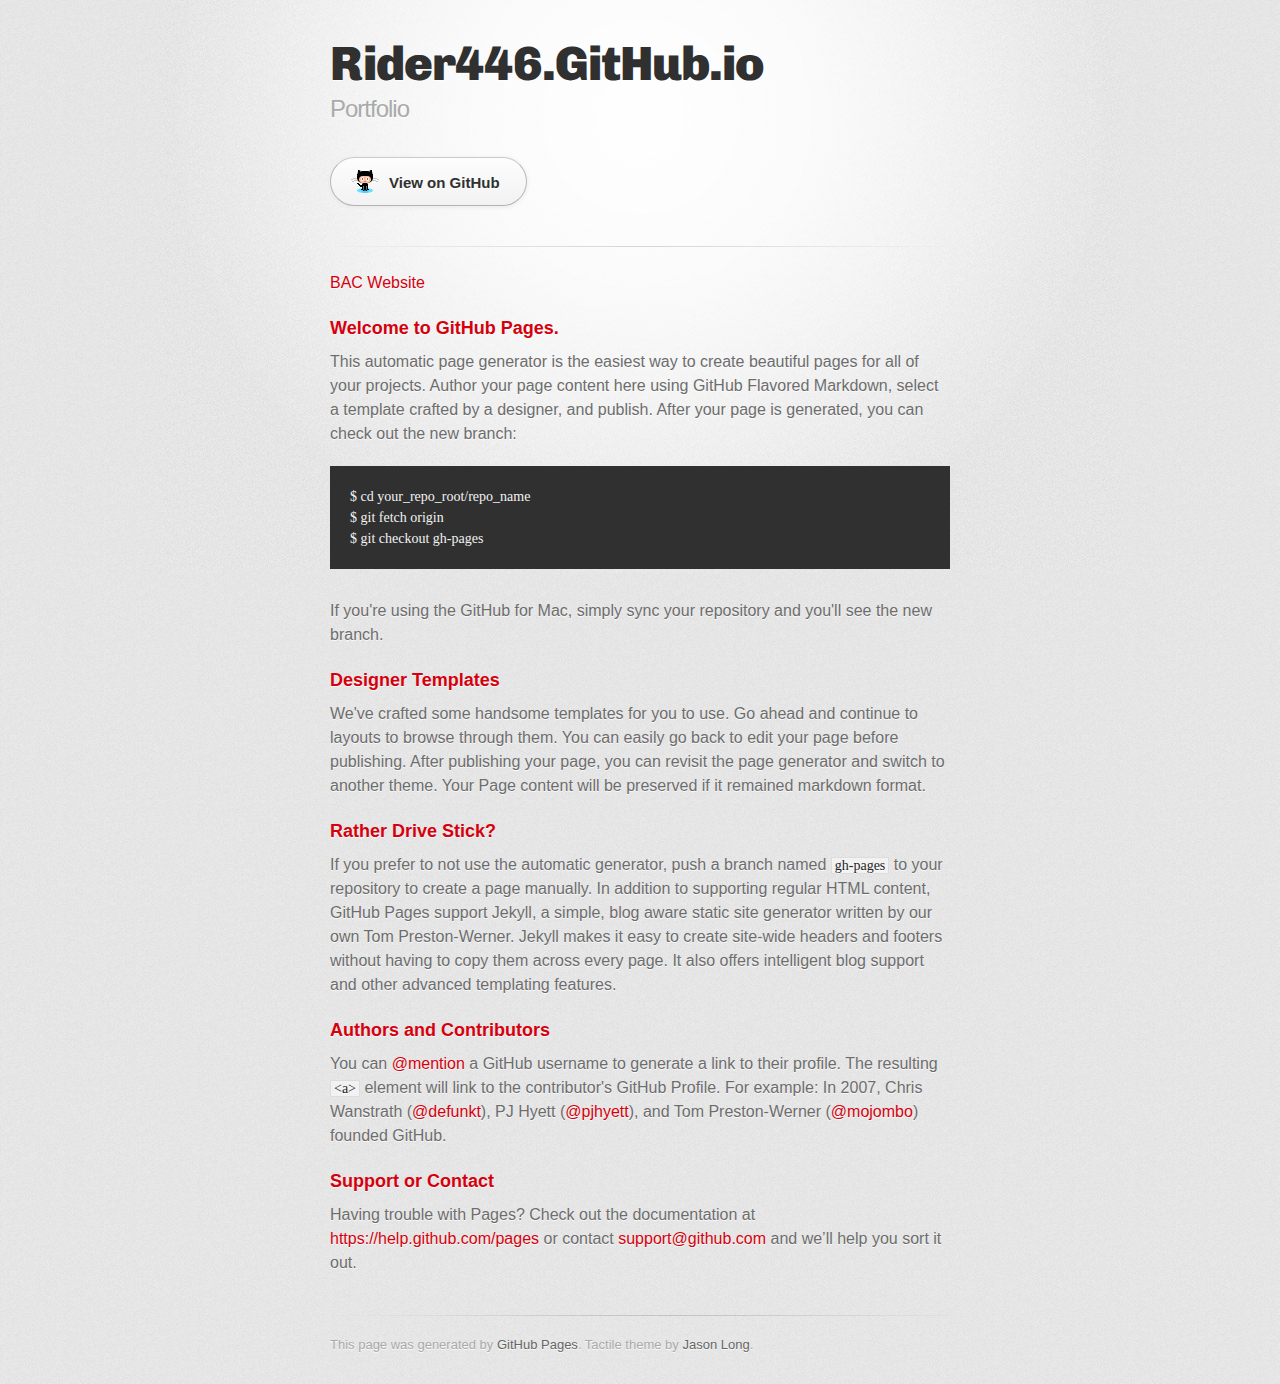
<file: index.html>
<!DOCTYPE html>
<html>
  <head>
    <meta charset='utf-8'>
    <meta http-equiv="X-UA-Compatible" content="chrome=1">
    <link href='https://fonts.googleapis.com/css?family=Chivo:900' rel='stylesheet' type='text/css'>
    <link rel="stylesheet" type="text/css" href="stylesheets/stylesheet.css" media="screen">
    <link rel="stylesheet" type="text/css" href="stylesheets/pygment_trac.css" media="screen">
    <link rel="stylesheet" type="text/css" href="stylesheets/print.css" media="print">
    <!--[if lt IE 9]>
    <script src="//html5shiv.googlecode.com/svn/trunk/html5.js"></script>
    <![endif]-->
    <title>Rider446.GitHub.io by rider446</title>
  </head>

  <body>
    <div id="container">
      <div class="inner">

        <header>
          <h1>Rider446.GitHub.io</h1>
          <h2>Portfolio</h2>
        </header>

        <section id="downloads" class="clearfix">
          <a href="https://github.com/rider446" id="view-on-github" class="button"><span>View on GitHub</span></a>
        </section>

        <hr>

        <section id="main_content">
          <p><a href="/bacApp">BAC Website</a></p>

<h3>
<a id="welcome-to-github-pages" class="anchor" href="#welcome-to-github-pages" aria-hidden="true"><span class="octicon octicon-link"></span></a>Welcome to GitHub Pages.</h3>

<p>This automatic page generator is the easiest way to create beautiful pages for all of your projects. Author your page content here using GitHub Flavored Markdown, select a template crafted by a designer, and publish. After your page is generated, you can check out the new branch:</p>

<pre><code>$ cd your_repo_root/repo_name
$ git fetch origin
$ git checkout gh-pages
</code></pre>

<p>If you're using the GitHub for Mac, simply sync your repository and you'll see the new branch.</p>

<h3>
<a id="designer-templates" class="anchor" href="#designer-templates" aria-hidden="true"><span class="octicon octicon-link"></span></a>Designer Templates</h3>

<p>We've crafted some handsome templates for you to use. Go ahead and continue to layouts to browse through them. You can easily go back to edit your page before publishing. After publishing your page, you can revisit the page generator and switch to another theme. Your Page content will be preserved if it remained markdown format.</p>

<h3>
<a id="rather-drive-stick" class="anchor" href="#rather-drive-stick" aria-hidden="true"><span class="octicon octicon-link"></span></a>Rather Drive Stick?</h3>

<p>If you prefer to not use the automatic generator, push a branch named <code>gh-pages</code> to your repository to create a page manually. In addition to supporting regular HTML content, GitHub Pages support Jekyll, a simple, blog aware static site generator written by our own Tom Preston-Werner. Jekyll makes it easy to create site-wide headers and footers without having to copy them across every page. It also offers intelligent blog support and other advanced templating features.</p>

<h3>
<a id="authors-and-contributors" class="anchor" href="#authors-and-contributors" aria-hidden="true"><span class="octicon octicon-link"></span></a>Authors and Contributors</h3>

<p>You can <a href="https://github.com/blog/821" class="user-mention">@mention</a> a GitHub username to generate a link to their profile. The resulting <code>&lt;a&gt;</code> element will link to the contributor's GitHub Profile. For example: In 2007, Chris Wanstrath (<a href="https://github.com/defunkt" class="user-mention">@defunkt</a>), PJ Hyett (<a href="https://github.com/pjhyett" class="user-mention">@pjhyett</a>), and Tom Preston-Werner (<a href="https://github.com/mojombo" class="user-mention">@mojombo</a>) founded GitHub.</p>

<h3>
<a id="support-or-contact" class="anchor" href="#support-or-contact" aria-hidden="true"><span class="octicon octicon-link"></span></a>Support or Contact</h3>

<p>Having trouble with Pages? Check out the documentation at <a href="https://help.github.com/pages">https://help.github.com/pages</a> or contact <a href="mailto:support@github.com">support@github.com</a> and we’ll help you sort it out.</p>
        </section>

        <footer>
          This page was generated by <a href="https://pages.github.com">GitHub Pages</a>. Tactile theme by <a href="https://twitter.com/jasonlong">Jason Long</a>.
        </footer>

        
      </div>
    </div>
  </body>
</html>
</file>
<file: stylesheets/pygment_trac.css>
.highlight  { background: #ffffff; }
.highlight .c { color: #999988; font-style: italic } /* Comment */
.highlight .err { color: #a61717; background-color: #e3d2d2 } /* Error */
.highlight .k { font-weight: bold } /* Keyword */
.highlight .o { font-weight: bold } /* Operator */
.highlight .cm { color: #999988; font-style: italic } /* Comment.Multiline */
.highlight .cp { color: #999999; font-weight: bold } /* Comment.Preproc */
.highlight .c1 { color: #999988; font-style: italic } /* Comment.Single */
.highlight .cs { color: #999999; font-weight: bold; font-style: italic } /* Comment.Special */
.highlight .gd { color: #000000; background-color: #ffdddd } /* Generic.Deleted */
.highlight .gd .x { color: #000000; background-color: #ffaaaa } /* Generic.Deleted.Specific */
.highlight .ge { font-style: italic } /* Generic.Emph */
.highlight .gr { color: #aa0000 } /* Generic.Error */
.highlight .gh { color: #999999 } /* Generic.Heading */
.highlight .gi { color: #000000; background-color: #ddffdd } /* Generic.Inserted */
.highlight .gi .x { color: #000000; background-color: #aaffaa } /* Generic.Inserted.Specific */
.highlight .go { color: #888888 } /* Generic.Output */
.highlight .gp { color: #555555 } /* Generic.Prompt */
.highlight .gs { font-weight: bold } /* Generic.Strong */
.highlight .gu { color: #800080; font-weight: bold; } /* Generic.Subheading */
.highlight .gt { color: #aa0000 } /* Generic.Traceback */
.highlight .kc { font-weight: bold } /* Keyword.Constant */
.highlight .kd { font-weight: bold } /* Keyword.Declaration */
.highlight .kn { font-weight: bold } /* Keyword.Namespace */
.highlight .kp { font-weight: bold } /* Keyword.Pseudo */
.highlight .kr { font-weight: bold } /* Keyword.Reserved */
.highlight .kt { color: #445588; font-weight: bold } /* Keyword.Type */
.highlight .m { color: #009999 } /* Literal.Number */
.highlight .s { color: #d14 } /* Literal.String */
.highlight .na { color: #008080 } /* Name.Attribute */
.highlight .nb { color: #0086B3 } /* Name.Builtin */
.highlight .nc { color: #445588; font-weight: bold } /* Name.Class */
.highlight .no { color: #008080 } /* Name.Constant */
.highlight .ni { color: #800080 } /* Name.Entity */
.highlight .ne { color: #990000; font-weight: bold } /* Name.Exception */
.highlight .nf { color: #990000; font-weight: bold } /* Name.Function */
.highlight .nn { color: #555555 } /* Name.Namespace */
.highlight .nt { color: #000080 } /* Name.Tag */
.highlight .nv { color: #008080 } /* Name.Variable */
.highlight .ow { font-weight: bold } /* Operator.Word */
.highlight .w { color: #bbbbbb } /* Text.Whitespace */
.highlight .mf { color: #009999 } /* Literal.Number.Float */
.highlight .mh { color: #009999 } /* Literal.Number.Hex */
.highlight .mi { color: #009999 } /* Literal.Number.Integer */
.highlight .mo { color: #009999 } /* Literal.Number.Oct */
.highlight .sb { color: #d14 } /* Literal.String.Backtick */
.highlight .sc { color: #d14 } /* Literal.String.Char */
.highlight .sd { color: #d14 } /* Literal.String.Doc */
.highlight .s2 { color: #d14 } /* Literal.String.Double */
.highlight .se { color: #d14 } /* Literal.String.Escape */
.highlight .sh { color: #d14 } /* Literal.String.Heredoc */
.highlight .si { color: #d14 } /* Literal.String.Interpol */
.highlight .sx { color: #d14 } /* Literal.String.Other */
.highlight .sr { color: #009926 } /* Literal.String.Regex */
.highlight .s1 { color: #d14 } /* Literal.String.Single */
.highlight .ss { color: #990073 } /* Literal.String.Symbol */
.highlight .bp { color: #999999 } /* Name.Builtin.Pseudo */
.highlight .vc { color: #008080 } /* Name.Variable.Class */
.highlight .vg { color: #008080 } /* Name.Variable.Global */
.highlight .vi { color: #008080 } /* Name.Variable.Instance */
.highlight .il { color: #009999 } /* Literal.Number.Integer.Long */

.type-csharp .highlight .k { color: #0000FF }
.type-csharp .highlight .kt { color: #0000FF }
.type-csharp .highlight .nf { color: #000000; font-weight: normal }
.type-csharp .highlight .nc { color: #2B91AF }
.type-csharp .highlight .nn { color: #000000 }
.type-csharp .highlight .s { color: #A31515 }
.type-csharp .highlight .sc { color: #A31515 }
</file>
<file: stylesheets/print.css>
html, body, div, span, applet, object, iframe,
h1, h2, h3, h4, h5, h6, p, blockquote, pre,
a, abbr, acronym, address, big, cite, code,
del, dfn, em, img, ins, kbd, q, s, samp,
small, strike, strong, sub, sup, tt, var,
b, u, i, center,
dl, dt, dd, ol, ul, li,
fieldset, form, label, legend,
table, caption, tbody, tfoot, thead, tr, th, td,
article, aside, canvas, details, embed,
figure, figcaption, footer, header, hgroup,
menu, nav, output, ruby, section, summary,
time, mark, audio, video {
  padding: 0;
  margin: 0;
  font: inherit;
  font-size: 100%;
  vertical-align: baseline;
  border: 0;
}
/* HTML5 display-role reset for older browsers */
article, aside, details, figcaption, figure,
footer, header, hgroup, menu, nav, section {
  display: block;
}
body {
  line-height: 1;
}
ol, ul {
  list-style: none;
}
blockquote, q {
  quotes: none;
}
blockquote:before, blockquote:after,
q:before, q:after {
  content: '';
  content: none;
}
table {
  border-spacing: 0;
  border-collapse: collapse;
}
body {
  font-family: 'Helvetica Neue', Helvetica, Arial, serif;
  font-size: 13px;
  line-height: 1.5;
  color: #000;
}

a {
  font-weight: bold;
  color: #d5000d;
}

header {
  padding-top: 35px;
  padding-bottom: 10px;
}

header h1 {
  font-size: 48px;
  font-weight: bold;
  line-height: 1.2;
  color: #303030;
  letter-spacing: -1px;
}

header h2 {
  font-size: 24px;
  font-weight: normal;
  line-height: 1.3;
  color: #aaa;
  letter-spacing: -1px;
}
#downloads {
  display: none;
}
#main_content {
  padding-top: 20px;
}

code, pre {
  margin-bottom: 30px;
  font-family: Monaco, "Bitstream Vera Sans Mono", "Lucida Console", Terminal;
  font-size: 12px;
  color: #222;
}

code {
  padding: 0 3px;
}

pre {
  padding: 20px;
  overflow: auto;
  border: solid 1px #ddd;
}
pre code {
  padding: 0;
}

ul, ol, dl {
  margin-bottom: 20px;
}


/* COMMON STYLES */

table {
  width: 100%;
  border: 1px solid #ebebeb;
}

th {
  font-weight: 500;
}

td {
  font-weight: 300;
  text-align: center;
  border: 1px solid #ebebeb;
}

form {
  padding: 20px;
  background: #f2f2f2;

}


/* GENERAL ELEMENT TYPE STYLES */

h1 {
  font-size: 2.8em;
}

h2 {
  margin-bottom: 8px;
  font-size: 22px;
  font-weight: bold;
  color: #303030;
}

h3 {
  margin-bottom: 8px;
  font-size: 18px;
  font-weight: bold;
  color: #d5000d;
}

h4 {
  font-size: 16px;
  font-weight: bold;
  color: #303030;
}

h5 {
  font-size: 1em;
  color: #303030;
}

h6 {
  font-size: .8em;
  color: #303030;
}

p {
  margin-bottom: 20px;
  font-weight: 300;
}

a {
  text-decoration: none;
}

p a {
  font-weight: 400;
}

blockquote {
  padding: 0 0 0 30px;
  margin-bottom: 20px;
  font-size: 1.6em;
  border-left: 10px solid #e9e9e9;
}

ul li {
  list-style-position: inside;
  list-style: disc;
  padding-left: 20px;
}

ol li {
  list-style-position: inside;
  list-style: decimal;
  padding-left: 3px;
}

dl dd {
  font-style: italic;
  font-weight: 100;
}

footer {
  padding-top: 20px;
  padding-bottom: 30px;
  margin-top: 40px;
  font-size: 13px;
  color: #aaa;
}

footer a {
  color: #666;
}

/* MISC */
.clearfix:after {
  display: block;
  height: 0;
  clear: both;
  visibility: hidden;
  content: '.';
}

.clearfix {display: inline-block;}
* html .clearfix {height: 1%;}
.clearfix {display: block;}
</file>
<file: stylesheets/stylesheet.css>
/* http://meyerweb.com/eric/tools/css/reset/
   v2.0 | 20110126
   License: none (public domain)
*/
html, body, div, span, applet, object, iframe,
h1, h2, h3, h4, h5, h6, p, blockquote, pre,
a, abbr, acronym, address, big, cite, code,
del, dfn, em, img, ins, kbd, q, s, samp,
small, strike, strong, sub, sup, tt, var,
b, u, i, center,
dl, dt, dd, ol, ul, li,
fieldset, form, label, legend,
table, caption, tbody, tfoot, thead, tr, th, td,
article, aside, canvas, details, embed,
figure, figcaption, footer, header, hgroup,
menu, nav, output, ruby, section, summary,
time, mark, audio, video {
	padding: 0;
	margin: 0;
	font: inherit;
	font-size: 100%;
	vertical-align: baseline;
	border: 0;
}
/* HTML5 display-role reset for older browsers */
article, aside, details, figcaption, figure,
footer, header, hgroup, menu, nav, section {
	display: block;
}
body {
	line-height: 1;
}
ol, ul {
	list-style: none;
}
blockquote, q {
	quotes: none;
}
blockquote:before, blockquote:after,
q:before, q:after {
	content: '';
	content: none;
}
table {
	border-spacing: 0;
	border-collapse: collapse;
}

/* LAYOUT STYLES */
body {
  font-family: 'Helvetica Neue', Helvetica, Arial, serif;
  font-size: 1em;
  line-height: 1.5;
  color: #6d6d6d;
  text-shadow: 0 1px 0 rgba(255, 255, 255, 0.8);
  background: #e7e7e7 url(../images/body-bg.png) 0 0 repeat;
}

a {
  color: #d5000d;
}
a:hover {
  color: #c5000c;
}

header {
  padding-top: 35px;
  padding-bottom: 25px;
}

header h1 {
  font-family: 'Chivo', 'Helvetica Neue', Helvetica, Arial, serif;
  font-size: 48px; font-weight: 900;
  line-height: 1.2;
  color: #303030;
  letter-spacing: -1px;
}

header h2 {
  font-size: 24px;
  font-weight: normal;
  line-height: 1.3;
  color: #aaa;
  letter-spacing: -1px;
}

#container {
  min-height: 595px;
  background: transparent url(../images/highlight-bg.jpg) 50% 0 no-repeat;
}

.inner {
  width: 620px;
  margin: 0 auto;
}

#container .inner img {
  max-width: 100%;
}

#downloads {
  margin-bottom: 40px;
}

a.button {
  display: block;
  float: left;
  width: 179px;
  padding: 12px 8px 12px 8px;
  margin-right: 14px;
  font-size: 15px;
  font-weight: bold;
  line-height: 25px;
  color: #303030;
  background: #fdfdfd; /* Old browsers */
  background: -moz-linear-gradient(top,  #fdfdfd 0%, #f2f2f2 100%); /* FF3.6+ */
  background: -webkit-gradient(linear, left top, left bottom, color-stop(0%,#fdfdfd), color-stop(100%,#f2f2f2)); /* Chrome,Safari4+ */
  background: -webkit-linear-gradient(top,  #fdfdfd 0%,#f2f2f2 100%); /* Chrome10+,Safari5.1+ */
  background: -o-linear-gradient(top,  #fdfdfd 0%,#f2f2f2 100%); /* Opera 11.10+ */
  background: -ms-linear-gradient(top,  #fdfdfd 0%,#f2f2f2 100%); /* IE10+ */
  background: linear-gradient(top,  #fdfdfd 0%,#f2f2f2 100%); /* W3C */
  filter: progid:DXImageTransform.Microsoft.gradient( startColorstr='#fdfdfd', endColorstr='#f2f2f2',GradientType=0 ); /* IE6-9 */
  border-top: solid 1px #cbcbcb;
  border-right: solid 1px #b7b7b7;
  border-bottom: solid 1px #b3b3b3;
  border-left: solid 1px #b7b7b7;
  border-radius: 30px;
  -webkit-box-shadow: 10px 10px 5px #888;
  -moz-box-shadow: 10px 10px 5px #888;
  box-shadow: 0px 1px 5px #e8e8e8;
  -moz-border-radius: 30px;
  -webkit-border-radius: 30px;
}
a.button:hover {
  background: #fafafa; /* Old browsers */
  background: -moz-linear-gradient(top,  #fdfdfd 0%, #f6f6f6 100%); /* FF3.6+ */
  background: -webkit-gradient(linear, left top, left bottom, color-stop(0%,#fdfdfd), color-stop(100%,#f6f6f6)); /* Chrome,Safari4+ */
  background: -webkit-linear-gradient(top,  #fdfdfd 0%,#f6f6f6 100%); /* Chrome10+,Safari5.1+ */
  background: -o-linear-gradient(top,  #fdfdfd 0%,#f6f6f6 100%); /* Opera 11.10+ */
  background: -ms-linear-gradient(top,  #fdfdfd 0%,#f6f6f6 100%); /* IE10+ */
  background: linear-gradient(top,  #fdfdfd 0%,#f6f6f6, 100%); /* W3C */
  filter: progid:DXImageTransform.Microsoft.gradient( startColorstr='#fdfdfd', endColorstr='#f6f6f6',GradientType=0 ); /* IE6-9 */
  border-top: solid 1px #b7b7b7;
  border-right: solid 1px #b3b3b3;
  border-bottom: solid 1px #b3b3b3;
  border-left: solid 1px #b3b3b3;
}

a.button span {
  display: block;
  height: 23px;
  padding-left: 50px;
}

#download-zip span {
  background: transparent url(../images/zip-icon.png) 12px 50% no-repeat;
}
#download-tar-gz span {
  background: transparent url(../images/tar-gz-icon.png) 12px 50% no-repeat;
}
#view-on-github span {
  background: transparent url(../images/octocat-icon.png) 12px 50% no-repeat;
}
#view-on-github {
  margin-right: 0;
}

code, pre {
  margin-bottom: 30px;
  font-family: Monaco, "Bitstream Vera Sans Mono", "Lucida Console", Terminal;
  font-size: 14px;
  color: #222;
}

code {
  padding: 0 3px;
  background-color: #f2f2f2;
  border: solid 1px #ddd;
}

pre {
  padding: 20px;
  overflow: auto;
  color: #f2f2f2;
  text-shadow: none;
  background: #303030;
}
pre code {
  padding: 0;
  color: #f2f2f2;
  background-color: #303030;
  border: none;
}

ul, ol, dl {
  margin-bottom: 20px;
}


/* COMMON STYLES */

hr {
  height: 1px;
  padding-bottom: 1em;
  margin-top: 1em;
  line-height: 1px;
  background: transparent url('../images/hr.png') 50% 0 no-repeat;
  border: none;
}

strong {
  font-weight: bold;
}

em {
  font-style: italic;
}

table {
  width: 100%;
  border: 1px solid #ebebeb;
}

th {
  font-weight: 500;
}

td {
  font-weight: 300;
  text-align: center;
  border: 1px solid #ebebeb;
}

form {
  padding: 20px;
  background: #f2f2f2;

}


/* GENERAL ELEMENT TYPE STYLES */

h1 {
  font-size: 32px;
}

h2 {
  margin-bottom: 8px;
  font-size: 22px;
  font-weight: bold;
  color: #303030;
}

h3 {
  margin-bottom: 8px;
  font-size: 18px;
  font-weight: bold;
  color: #d5000d;
}

h4 {
  font-size: 16px;
  font-weight: bold;
  color: #303030;
}

h5 {
  font-size: 1em;
  color: #303030;
}

h6 {
  font-size: .8em;
  color: #303030;
}

p {
  margin-bottom: 20px;
  font-weight: 300;
}

a {
  text-decoration: none;
}

p a {
  font-weight: 400;
}

blockquote {
  padding: 0 0 0 30px;
  margin-bottom: 20px;
  font-size: 1.6em;
  border-left: 10px solid #e9e9e9;
}

ul li {
  list-style-position: inside;
  list-style: disc;
  padding-left: 20px;
}

ol li {
  list-style-position: inside;
  list-style: decimal;
  padding-left: 3px;
}

dl dt {
  color: #303030;
}

footer {
  padding-top: 20px;
  padding-bottom: 30px;
  margin-top: 40px;
  font-size: 13px;
  color: #aaa;
  background: transparent url('../images/hr.png') 0 0 no-repeat;
}

footer a {
  color: #666;
}
footer a:hover {
  color: #444;
}

/* MISC */
.clearfix:after {
  display: block;
  height: 0;
  clear: both;
  visibility: hidden;
  content: '.';
}

.clearfix {display: inline-block;}
* html .clearfix {height: 1%;}
.clearfix {display: block;}

/* #Media Queries
================================================== */

/* Smaller than standard 960 (devices and browsers) */
@media only screen and (max-width: 959px) { }

/* Tablet Portrait size to standard 960 (devices and browsers) */
@media only screen and (min-width: 768px) and (max-width: 959px) { }

/* All Mobile Sizes (devices and browser) */
@media only screen and (max-width: 767px) {
  header {
    padding-top: 10px;
    padding-bottom: 10px;
  }
  #downloads {
    margin-bottom: 25px;
  }
  #download-zip, #download-tar-gz {
    display: none;
  }
  .inner {
    width: 94%;
    margin: 0 auto;
  }
}

/* Mobile Landscape Size to Tablet Portrait (devices and browsers) */
@media only screen and (min-width: 480px) and (max-width: 767px) { }

/* Mobile Portrait Size to Mobile Landscape Size (devices and browsers) */
@media only screen and (max-width: 479px) { }
</file>
